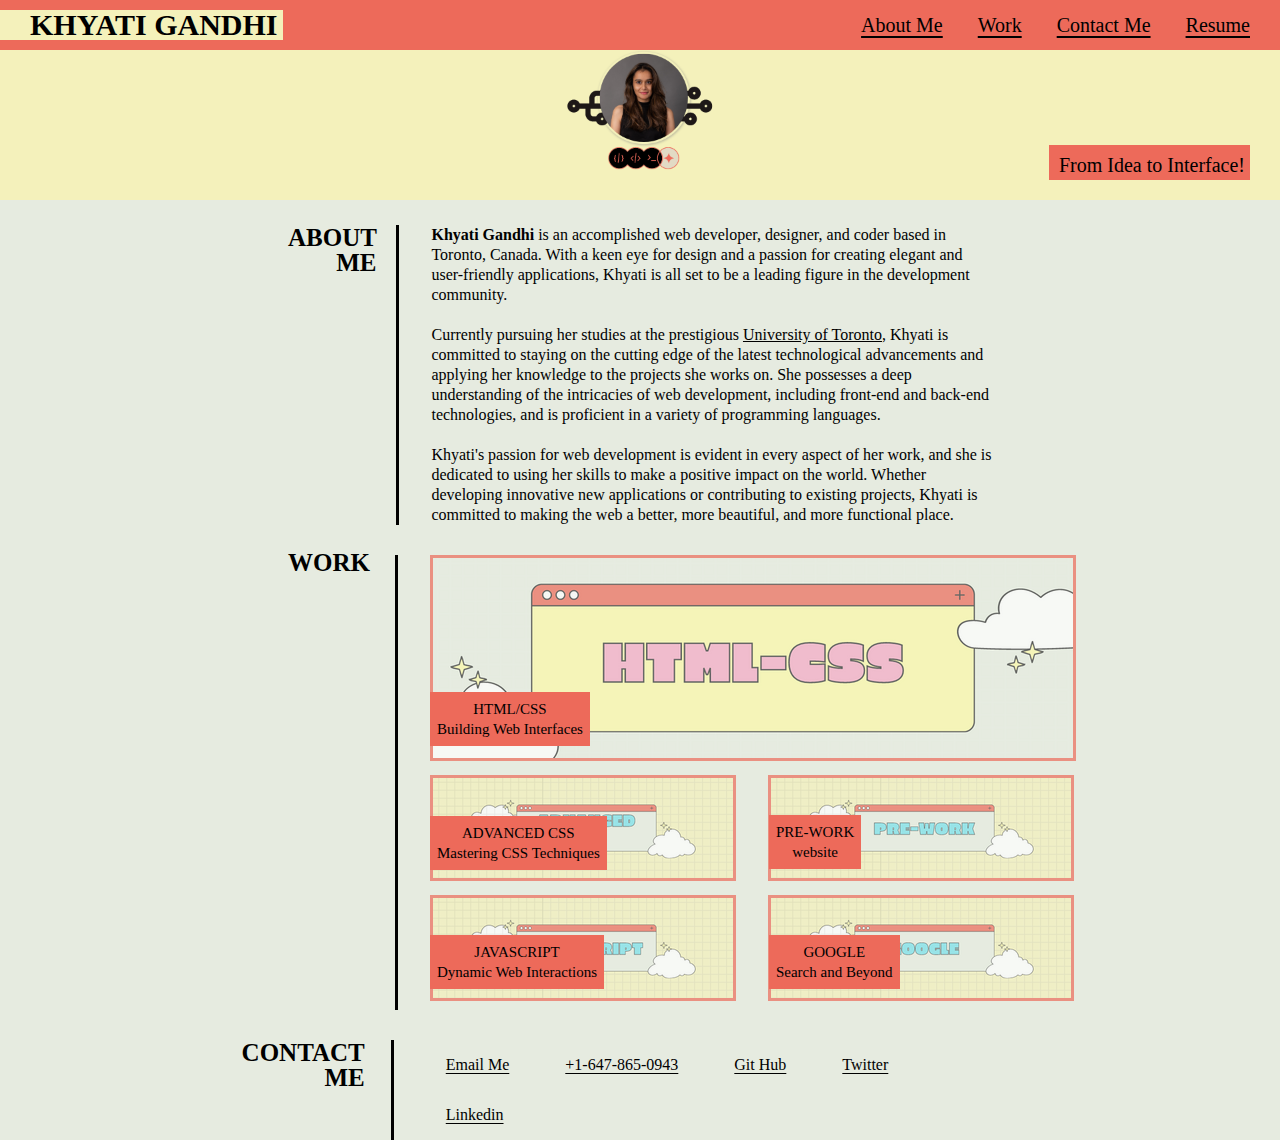
<file: index.html>
<!DOCTYPE html>
<html lang="en-us">
  <head>
    <meta charset="UTF-8" />
    <meta name="viewport" content="width=device-width" />
    <link rel="stylesheet" href="./Reset.css" />
    <link rel="stylesheet" href="./style.css" />
    <title>Khyati Gandhi</title>
    <link rel="icon" type="image/x-icon" href="./Assets/title photo.PNG" />
  </head>
  <body>
    <header>
      <div class="header">
        <h1>KHYATI GANDHI</h1>
        <div>
          <nav>
            <ul>
              <li>
                <a href="#About-Me">About Me</a>
              </li>
              <li>
                <a href="#Work">Work</a>
              </li>
              <li>
                <a href="#Contact-Me">Contact Me</a>
              </li>
              <li>
                <a href="https://www.linkedin.com/in/khyati-gandhi-793a4252/"
                  >Resume</a
                >
              </li>
            </ul>
          </nav>
        </div>
      </div>
    </header>

    <main>
      <div class="headerimage"></div>
      <div class="container">
        <div class="bottom-right">From Idea to Interface!</div>
      </div>

      <div class="container-content">
        <div id="About-Me"></div>
        <h2>ABOUT ME</h2>

        <p>
          <strong>Khyati Gandhi</strong> is an accomplished web developer,
          designer, and coder based in Toronto, Canada. With a keen eye for
          design and a passion for creating elegant and user-friendly
          applications, Khyati is all set to be a leading figure in the
          development community. <br />
          <br />
          Currently pursuing her studies at the prestigious
          <a href="https://bootcamp.learn.utoronto.ca/">University of Toronto</a
          >, Khyati is committed to staying on the cutting edge of the latest
          technological advancements and applying her knowledge to the projects
          she works on. She possesses a deep understanding of the intricacies of
          web development, including front-end and back-end technologies, and is
          proficient in a variety of programming languages.<br /><br />
          Khyati's passion for web development is evident in every aspect of her
          work, and she is dedicated to using her skills to make a positive
          impact on the world. Whether developing innovative new applications or
          contributing to existing projects, Khyati is committed to making the
          web a better, more beautiful, and more functional place.
        </p>
      </div>
      <div class="container-content">
        <h2>WORK</h2>
        <div id="Work"></div>

        <section class="gallery">
          <div class="parent">
            <a
              href="https://thekhyatigandhi.github.io/html-css-webpage/"
              target="_blank"
            >
              <img
                class="html-css-image"
                src="./Assets/HTML-CSS.png"
                alt="HTML CSS image graphic for display"
            /></a>
            <div class="container">
              <div id="bottom-left">HTML/CSS<br />Building Web Interfaces</div>
            </div>
            <div class="container-content"></div>

            <a
              href="https://github.com/thekhyatigandhi/Advanced-CSS"
              target="_blank"
            >
              <img
                class="advanced-css"
                src="./Assets/advanced-css.png"
                alt="Advanced CSS image graphic for display"
            /></a>
            <div class="container">
              <div id="bottom-left1">
                ADVANCED CSS<br />Mastering CSS Techniques
              </div>
            </div>
            <div class="container-content"></div>

            <a href="https://thekhyatigandhi.github.io/prework-study-guide/">
              <img
                class="pre-work"
                src="./Assets/pre-work.png"
                target="_self"
                alt="pre-work image graphic for display"
            /></a>
            <div class="container">
              <div id="bottom-left2">PRE-WORK<br />website</div>
            </div>
            <div class="container-content"></div>

            <a href="https://www.javascript.com/">
              <img
                class="javascript"
                src="./Assets/javascript.png"
                alt="javascript image graphic for display"
            /></a>
            <div class="container">
              <div id="bottom-left3">
                JAVASCRIPT<br />Dynamic Web Interactions
              </div>
            </div>
            <div class="container-content"></div>

            <a href="https://www.google.com/">
              <img
                class="google"
                src="./Assets/google.png"
                alt="google image graphic for display"
            /></a>
            <div class="container">
              <div id="bottom-left4">GOOGLE<br />Search and Beyond</div>
            </div>
            <div class="container-content"></div>
          </div>
        </section>
      </div>
    </main>

    <footer>
      <div class="container-content">
        <h2 id="contact">CONTACT ME</h2>
        <div class="footer">
          <div id="Contact-Me"></div>

          <div>
            <nav>
              <ul>
                <li><a href="mailto:khyati296@gmail.com">Email Me</a></li>
                <li><a href="https://web.whatsapp.com/">+1-647-865-0943</a></li>
                <li>
                  <a href="https://github.com/thekhyatigandhi">Git Hub</a>
                </li>
                <li>
                  <a href="https://twitter.com/TheKhyatiGandhi">Twitter</a>
                </li>
                <li>
                  <a href="https://www.linkedin.com/in/khyati-gandhi-793a4252/"
                    >Linkedin</a
                  >
                </li>
              </ul>
            </nav>
          </div>
        </div>
      </div>
    </footer>
  </body>
</html>
</file>
<file: style.css>
* {
  box-sizing: border-box;
  font-family: "Times New Roman", Times, serif;
  margin: 0px;
  padding: 0px;
}

:root {
  --text-color: black;
  --background-color-orange: #ed6a5a;
}

body {
  background-color: #e6ebe0;
}

.header {
  padding: 10px;
  padding-left: 0px;
  background-color: var(--background-color-orange);
  justify-content: space-between;
  display: flex;
  flex-wrap: wrap;
}

.header h1 {
  padding-left: 30px;
  padding-right: 5px;
  margin-left: 0px;
  color: var(--text-color);
  display: inline-block;
  font-size: 30px;
  background-color: #f4f1bb;
}

@media only screen and (max-width: 768px) {
  .header {
    flex-direction: column;
    align-items: center;
  }

  .header h1 {
    margin-bottom: 10px;
  }
}

.header div {
  float: right;
  font-size: 20px;
  position: relative;
}

.header div ul {
  list-style-type: none;
}

.header div ul li {
  display: inline-block;
  margin-left: 10px;
  margin-top: 5px;
  padding-right: 20px;
  color: var (--text-color);
  text-underline-offset: 20%;
}

@media only screen and (max-width: 768px) {
  .header div {
    float: none;
    position: absolute;
    top: 120px;
    right: 0px;
    padding: 5px;
    background-color: var(--background-color-orange);
    text-align: center;
    width: 100%;
    font-size: 16px;
  }
  .header div ul li {
    display: block;
    block-size: 20px 0px;
    margin: 0 auto;
    padding: 5px;
    text-align: center;
    text-decoration: none;
  }
}

a {
  color: var(--text-color);
}

a:hover {
  color: blueviolet;
  cursor: grab;
  transition: 0.2s ease-in-out;
}

.headerimage {
  background-image: url("./Assets/khyati-gandhi-hero.png");
  background-position: top;
  background-size: cover;
  display: flex;
  width: 100%;
  height: 150px;
}

@media only screen and (max-width: 600px) {
  .headerimage {
    height: 75px;
  }
}

.container {
  position: relative;
  text-align: center;
  color: black;
}

.bottom-right {
  position: absolute;
  bottom: 20px;
  right: 30px;
  padding: 10px 5px 5px 10px;
  background-color: var(--background-color-orange);
  font-size: 20px;
  font-weight: lighter;
}

@media only screen and (max-width: 768px) {
  .bottom-right {
    bottom: 100px;
    right: 10px;
    padding: 5px;
    font-size: 16px;
  }
}

#bottom-left {
  position: absolute;
  bottom: 20px;
  left: 0px;
  text-align: center;
  padding: 7px;
  display: inline-block;
  background-color: var(--background-color-orange);
  font-size: 15px;
  font-weight: lighter;
  line-height: 20px;
}

#bottom-left1 {
  position: absolute;
  top: 0px;
  left: 0px;
  text-align: center;
  padding: 7px;
  display: inline-block;
  background-color: var(--background-color-orange);
  font-size: 15px;
  font-weight: lighter;
  line-height: 20px;
}

#bottom-left2 {
  position: absolute;
  bottom: -28px;
  left: 339px;
  text-align: center;
  padding: 7px;
  display: inline-block;
  background-color: var(--background-color-orange);
  font-size: 15px;
  font-weight: lighter;
  line-height: 20px;
}

#bottom-left3 {
  position: absolute;
  bottom: -123px;
  left: 0px;
  text-align: center;
  padding: 7px;
  display: inline-block;
  background-color: var(--background-color-orange);
  font-size: 15px;
  font-weight: lighter;
  line-height: 20px;
}

#bottom-left4 {
  position: absolute;
  bottom: -98px;
  left: 339px;
  text-align: center;
  padding: 7px;
  display: inline-block;
  background-color: var(--background-color-orange);
  font-size: 15px;
  font-weight: lighter;
  line-height: 20px;
}

@media screen and (max-width: 768px) {
  #bottom-left,
  #bottom-left1,
  #bottom-left2,
  #bottom-left3,
  #bottom-left4 {
    display: none;
  }
}

.container-content {
  margin: 25px auto;
  display: flex;
  align-items: flex-start;
  width: 55%;
  height: auto;
  line-height: 20px;
}

h2 {
  margin-right: 20px;
  text-align: right;
  font-size: 25px;
  text-align: right;
  line-height: 25px;
  display: flex;
  flex-wrap: wrap;
}

p {
  border-left: 3px solid black;
  padding-left: 2rem;
  text-align: left;
  line-height: 20px;
}
@media screen and (max-width: 768px) {
  h2 {
    position: relative;
    top: 20px;
    left: 40%;
    align-items: center;
    text-align: center;
    font-size: 20px;
  }

  p {
    position: relative;
    top: 80px;
    padding-bottom: 50px;
    border-left: none;
    padding-left: 0;
    text-align: justify;
    line-height: 20px;
  }
}

.gallery {
  border-left: 3px solid black;
  display: flex;
  justify-content: center;
  flex-wrap: wrap;
  max-width: 100%;
  margin: 5px;
  padding-left: 2rem;
  height: 455px;
}

.parent {
  position: relative;
  top: 0;
  left: 0;
  transition: transform 0.2s;
}

.html-css-image {
  position: relative;
  top: 0;
  left: 0;
  border: 3px solid #ed6a5a;
  transition: 0.5s ease;
  opacity: 0.7;
}

.html-css-image:hover {
  opacity: 1;
  transition: 0.5s ease;
  box-shadow: #9c9393 10px 10px 5px;
  transform: scale(1.01);
}

.advanced-css {
  position: absolute;
  top: 220px;
  left: 0;
  border: 3px solid #ed6a5a;
  opacity: 0.7;
}
.advanced-css:hover {
  opacity: 1;
  transition: 0.5s ease;
  box-shadow: #9c9393 10px 10px 5px;
  transform: scale(1.01);
}

.pre-work {
  position: absolute;
  top: 220px;
  left: 338px;
  border: 3px solid #ed6a5a;
  opacity: 0.7;
}
.pre-work:hover {
  opacity: 1;
  transition: 0.5s ease;
  box-shadow: #9c9393 10px 10px 5px;
  transform: scale(1.01);
}

.javascript {
  position: absolute;
  top: 340px;
  left: 0px;
  border: 3px solid #ed6a5a;
  opacity: 0.7;
}
.javascript:hover {
  opacity: 1;
  transition: 0.5s ease;
  box-shadow: #9c9393 10px 10px 5px;
  transform: scale(1.01);
}
.google {
  position: absolute;
  top: 340px;
  left: 338px;
  border: 3px solid #ed6a5a;
  opacity: 0.7;
}
.google:hover {
  opacity: 1;
  transition: 0.5s ease;
  box-shadow: #9c9393 10px 10px 5px;
  transform: scale(1.01);
}

@media screen and (max-width: 768px) {
  .gallery {
    border-left: none;
    height: auto;
    width: auto;
    display: flex;
    flex-wrap: wrap;
    flex-direction: column;
  }

  .parent {
    position: relative;
    top: 0;
    left: -29px;
    transition: transform 0.2s;
  }

  .html-css-image {
    position: relative;
    top: 50px;
    right: 30px;
    width: 100%;
    height: auto;
    order: 1;
    flex-direction: column;
  }
  .advanced-css {
    position: relative;
    top: 10px;
    right: 30px;
    width: 100%;
    height: auto;
    order: 2;
    flex-direction: column;
  }

  .pre-work {
    position: relative;
    top: -30px;
    left: 0px;
    width: 100%;
    height: auto;
    order: 3;
    flex-direction: column;
  }

  .javascript {
    position: relative;
    top: -67px;
    left: 0px;
    width: 100%;
    height: auto;
    order: 4;
    flex-direction: column;
  }

  .google {
    position: relative;
    top: -105px;
    left: 0px;
    width: 100%;
    height: auto;
    order: 5;
    flex-direction: column;
  }
}

.footer {
  display: flex;
  width: 100%;
  height: max-content;
  border-left: 3px solid black;
  line-height: 50px;
  padding-left: 1rem;
  position: relative;
  right: 49px;
  justify-content: flex-start;
}

.footer div ul {
  list-style-type: none;
}

.footer div ul li {
  display: inline;
  margin-left: 20px;
  color: var (--text-color);
  text-underline-offset: 20%;

  padding: 16px;
}

#contact {
  position: relative;
  right: 55px;
  text-align: right;
  line-height: 25px;
  display: flex;
  flex-wrap: wrap;
}
@media only screen and (max-width: 768px) {
  .footer {
    position: relative;
    top: -150px;
    left: 115px;
    flex-direction: column;
    align-items: center;
    border-left: none;
    padding-left: 0;
    right: 0;
  }

  .footer div ul li {
    display: block;
    margin: 40px 0;
    padding: 8px;
    text-align: center;
    text-decoration: none;
    line-height: 0px;
  }

  #contact {
    position: relative;
    top: -185px;
    left: -35px;
    margin-top: 20px;
    margin-bottom: 20px;
    text-align: center;
    order: 1;
    width: 100%;
  }
}
</file>
